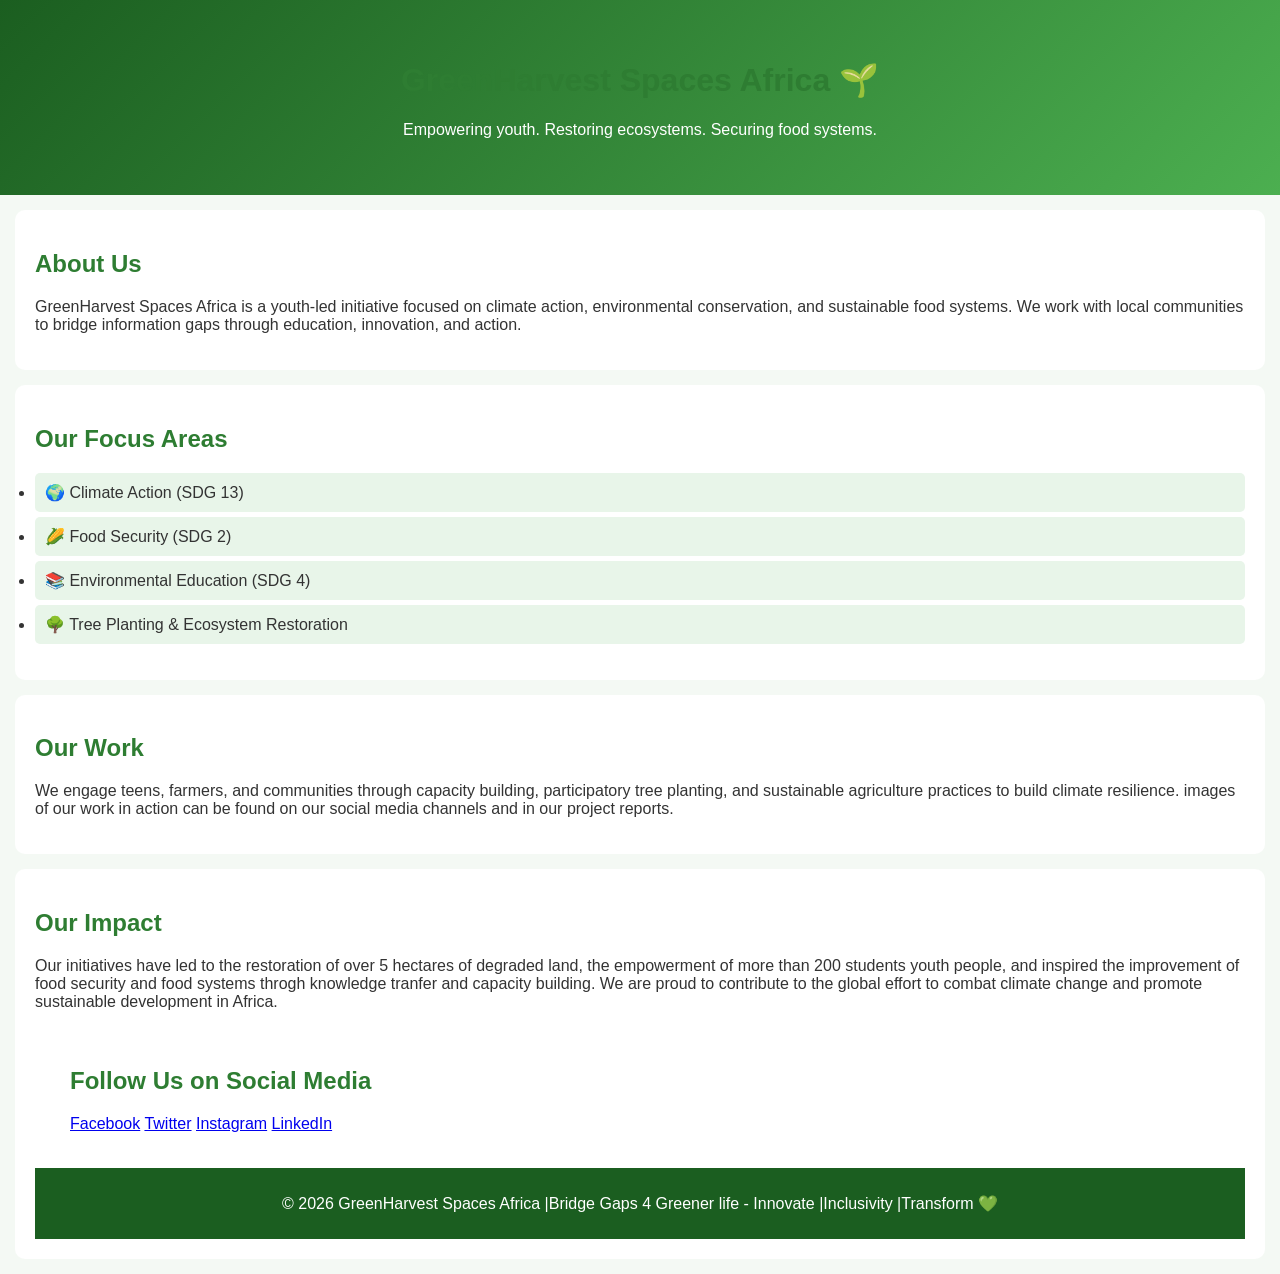
<file: index.html>
<!DOCTYPE html>
<html lang="en">
<head><link rel="stylesheet" href="style.css">
    <meta charset="UTF-8">
    <meta name="viewport" content="width=device-width, initial-scale=1.0">
    <title>GreenHarvest Spaces Africa</title>
</head>
<body>

    <header>
        <h1>GreenHarvest Spaces Africa 🌱</h1>
        <p>Empowering youth. Restoring ecosystems. Securing food systems.</p>
    </header>

    <section>
        <h2>About Us</h2>
        <p>
            GreenHarvest Spaces Africa is a youth-led initiative focused on climate action,
            environmental conservation, and sustainable food systems. We work with local
            communities to bridge information gaps through education, innovation, and action.
        </p>
    </section>

    <section>
        <h2>Our Focus Areas</h2>
        <ul>
            <li>🌍 Climate Action (SDG 13)</li>
            <li>🌽 Food Security (SDG 2)</li>
            <li>📚 Environmental Education (SDG 4)</li>
            <li>🌳 Tree Planting & Ecosystem Restoration</li>
        </ul>
    </section>

    <section>
        <h2>Our Work</h2>
        <p>
            We engage teens, farmers, and communities through capacity building,
            participatory tree planting, and sustainable agriculture practices
            to build climate resilience. images of our work in action can be found on our social media channels and in our project reports.
        </p>
    </section>
    <section>
        <h2>Our Impact</h2>
        <p>
            Our initiatives have led to the restoration of over 5 hectares of degraded land,
            the empowerment of more than 200 students youth people, and inspired the improvement of food security and food systems throgh knowledge tranfer and capacity building. We are proud to contribute to the global effort to combat climate change and promote sustainable development in Africa.  
        </p>
  <section class="social-media">
    <h2>Follow Us on Social Media</h2>
    <div class="icons">
        <a href="https://www.facebook.com/YourPage" target="_blank">Facebook</a>
        <a href="https://twitter.com/YourHandle" target="_blank">Twitter</a>
        <a href="https://www.instagram.com/YourHandle" target="_blank">Instagram</a>
        <a href="https://www.linkedin.com/company/greenharvest-spaces"target="_Blank">LinkedIn</a>
    </div>
</section>

    <footer>
        <p>© 2026 GreenHarvest Spaces Africa |Bridge Gaps 4 Greener life - Innovate |Inclusivity |Transform 💚</p>
    </footer>
</body>
</html>
</file>
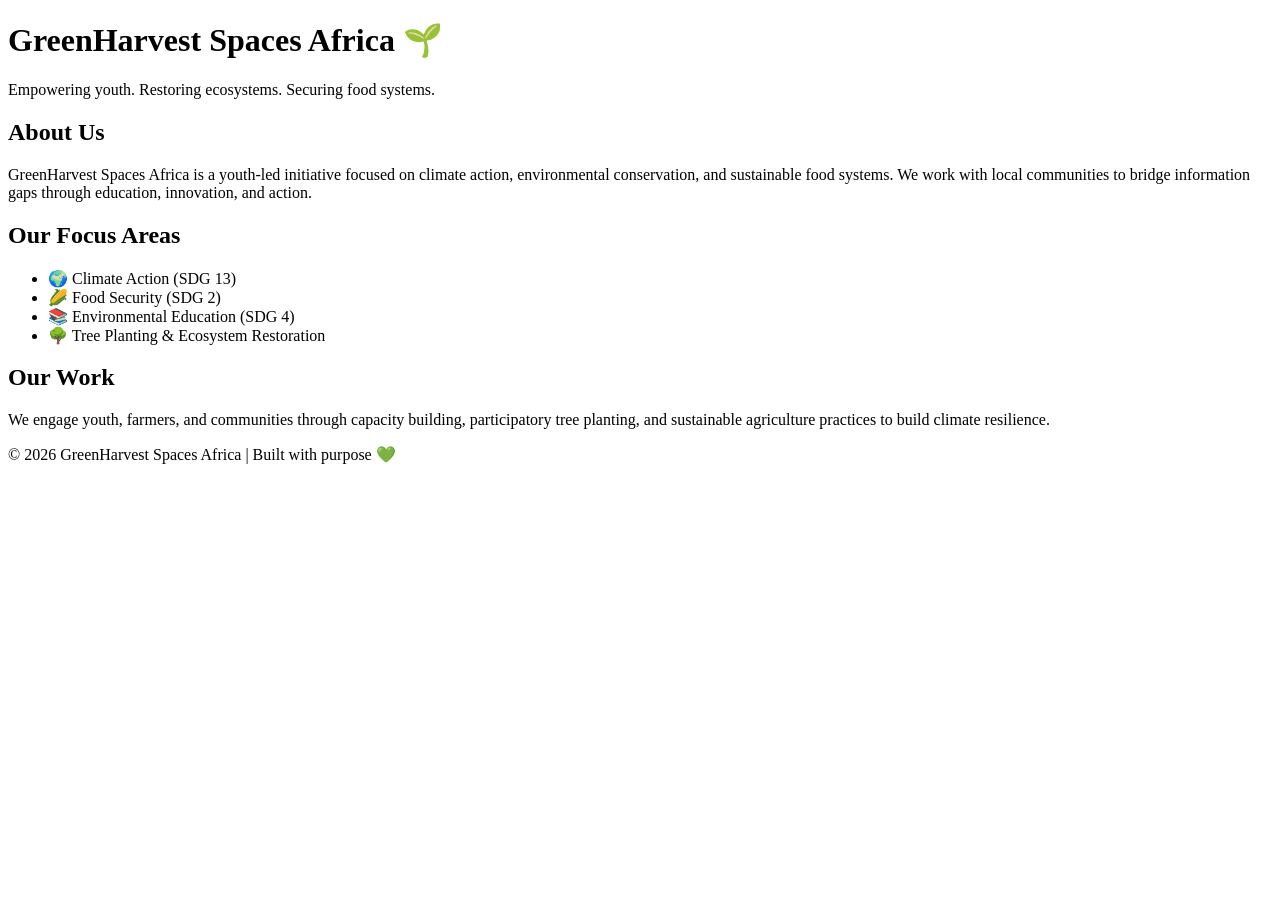
<file: greenspace.html>
<!DOCTYPE html>
<html lang="en">
<head>
    <meta charset="UTF-8">
    <meta name="viewport" content="width=device-width, initial-scale=1.0">
    <title>GreenHarvest Spaces Africa</title>
</head>
<body>

    <header>
        <h1>GreenHarvest Spaces Africa 🌱</h1>
        <p>Empowering youth. Restoring ecosystems. Securing food systems.</p>
    </header>

    <section>
        <h2>About Us</h2>
        <p>
            GreenHarvest Spaces Africa is a youth-led initiative focused on climate action,
            environmental conservation, and sustainable food systems. We work with local
            communities to bridge information gaps through education, innovation, and action.
        </p>
    </section>

    <section>
        <h2>Our Focus Areas</h2>
        <ul>
            <li>🌍 Climate Action (SDG 13)</li>
            <li>🌽 Food Security (SDG 2)</li>
            <li>📚 Environmental Education (SDG 4)</li>
            <li>🌳 Tree Planting & Ecosystem Restoration</li>
        </ul>
    </section>

    <section>
        <h2>Our Work</h2>
        <p>
            We engage youth, farmers, and communities through capacity building,
            participatory tree planting, and sustainable agriculture practices
            to build climate resilience.
        </p>
    </section>

    <footer>
        <p>© 2026 GreenHarvest Spaces Africa | Built with purpose 💚</p>
    </footer>

</body>
</html>
</file>
<file: style.css>
body {
    font-family: Arial, sans-serif;
    margin: 0;
    padding: 0;
    background-color: #f4f9f4;
    color: #333;
}

header {
    background: linear-gradient(135deg, #1b5e20, #4caf50);
    color: white;
    text-align: center;
    padding: 40px 20px;
}

section {
    background: white;
    padding: 20px;
    margin: 15px;
    border-radius: 10px;
}

h1, h2 {
    color: #2e7d32;
}

ul {
    padding: 0;
}

ul li {
    background: #e8f5e9;
    margin: 5px 0;
    padding: 10px;
    border-radius: 5px;
}

footer {
    background-color: #1b5e20;
    color: white;
    text-align: center;
    padding: 10px;
}
</file>
